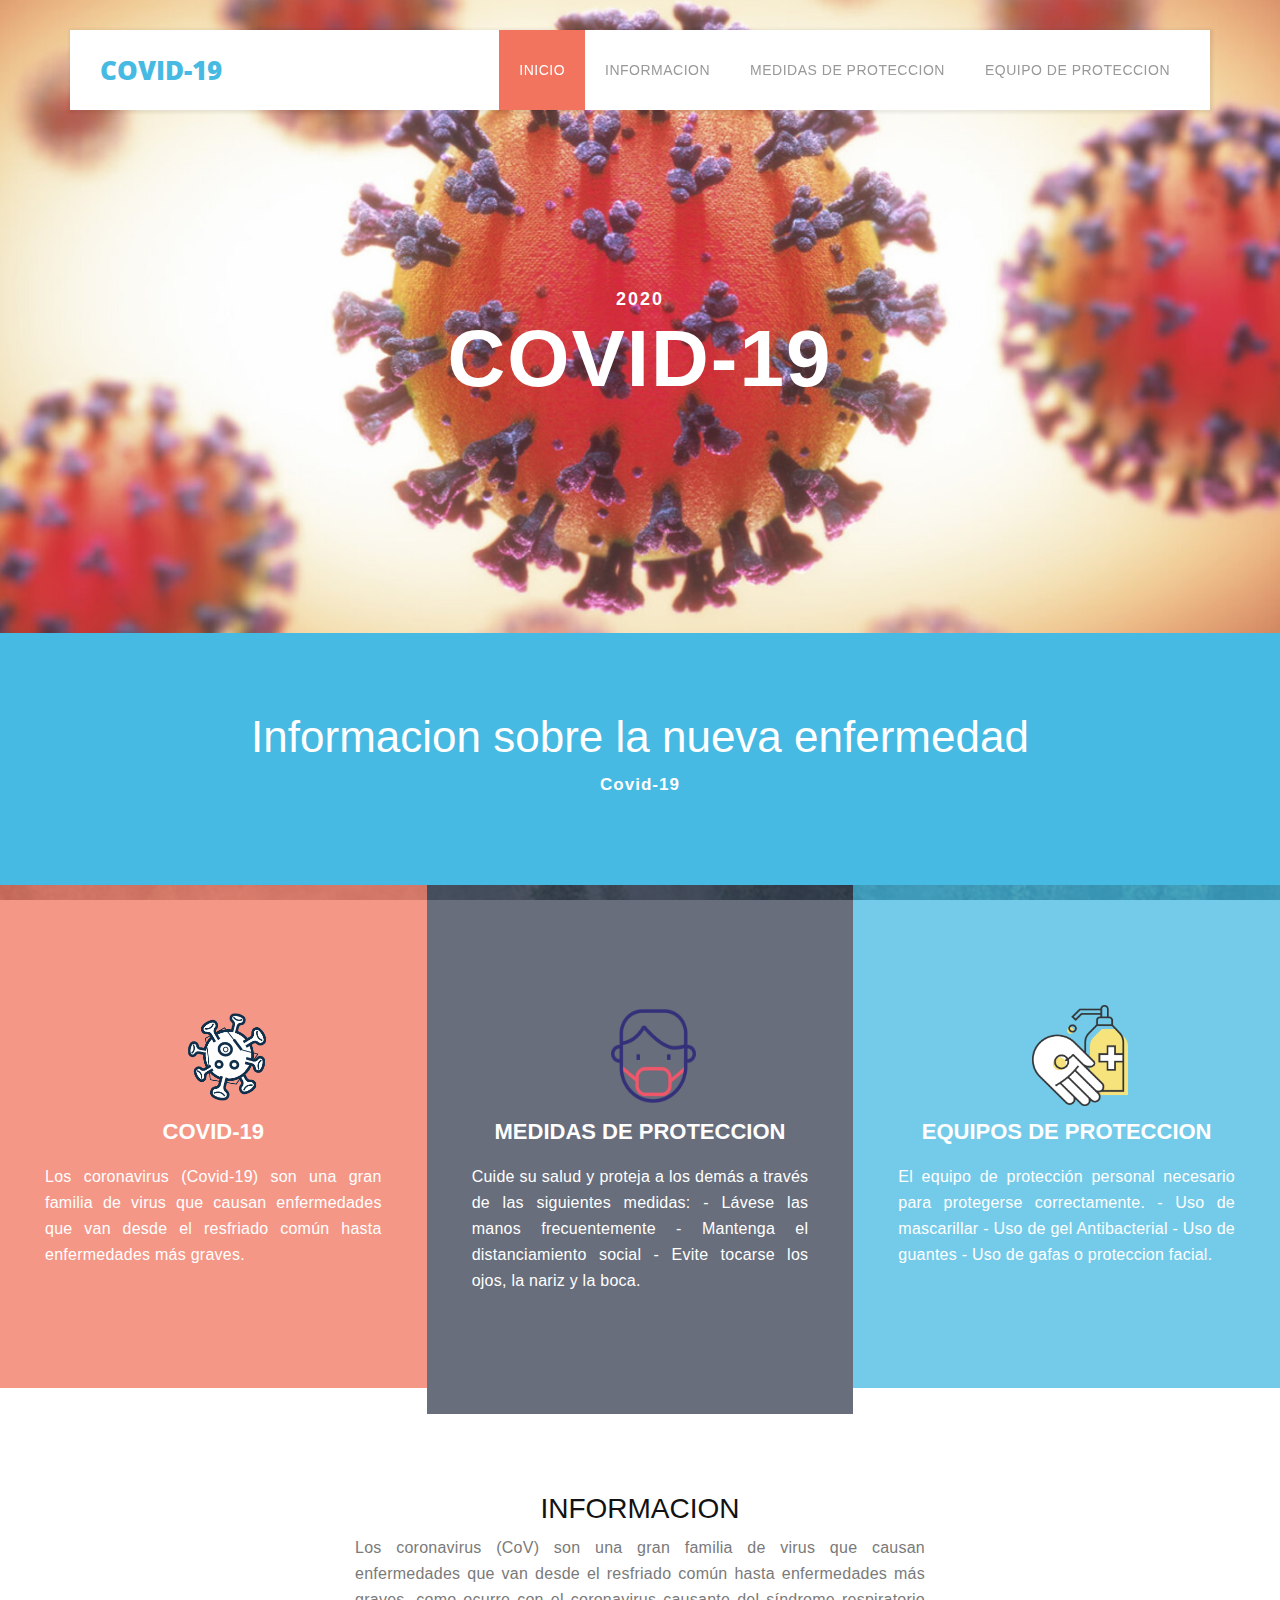
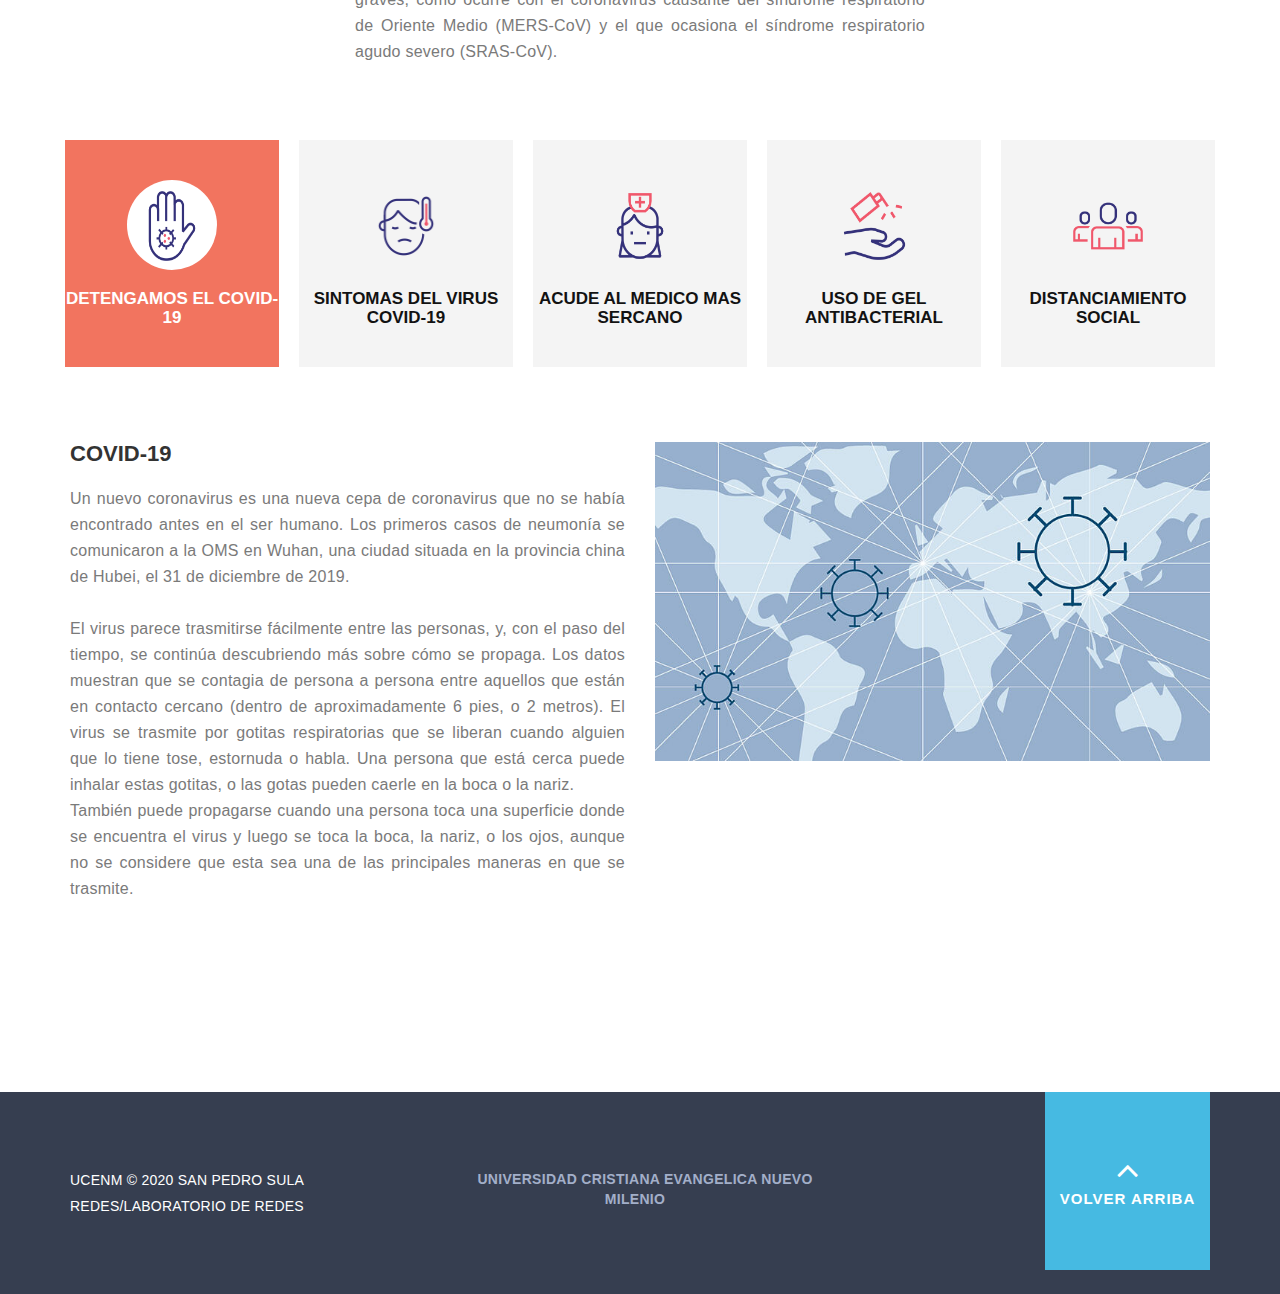
<file: index.html>
<!DOCTYPE html>
<!--[if lt IE 7]>      <html class="no-js lt-ie9 lt-ie8 lt-ie7"> <![endif]-->
<!--[if IE 7]>         <html class="no-js lt-ie9 lt-ie8"> <![endif]-->
<!--[if IE 8]>         <html class="no-js lt-ie9"> <![endif]-->
<!--[if gt IE 8]><!--> <html class="no-js"> <!--<![endif]-->
    <head>
        <meta charset="utf-8">
        <title>Covid-19</title>
    	<meta name="description" content="">
        <meta name="viewport" content="width=device-width, initial-scale=1">
<!-- 
Power Template 
https://templatemo.com/tm-508-power
-->
        <link href='http://fonts.googleapis.com/css?family=Open+Sans:400,300,600,700,800' rel='stylesheet' type='text/css'>
        
        <link rel="stylesheet" href="css/bootstrap.min.css">
        <link rel="stylesheet" href="css/font-awesome.css">
        <link rel="stylesheet" href="css/animate.css">
        <link rel="stylesheet" href="css/templatemo_misc.css">
        <link rel="stylesheet" href="css/templatemo_style.css">
        <link rel="stylesheet" href="css/owl-carousel.css">

        <script src="js/vendor/modernizr-2.6.1-respond-1.1.0.min.js"></script>
    </head>
    <body>
        <!--[if lt IE 7]>
            <p class="chromeframe">You are using an outdated browser. <a href="http://browsehappy.com/">Upgrade your browser today</a> or <a href="http://www.google.com/chromeframe/?redirect=true">install Google Chrome Frame</a> to better experience this site.</p>
        <![endif]-->


        <div class="site-main" id="sTop">
            <div class="site-header">
                <div class="main-header">
                    <div class="container">
                        <div id="menu-wrapper">
                            <div class="row">
                                <nav class="navbar navbar-inverse" role="navigation">
                                    <div class="navbar-header">
                                        <button type="button" id="nav-toggle" class="navbar-toggle" data-toggle="collapse" data-target="#main-nav">
                                            <span class="sr-only">Toggle navigation</span>
                                            <span class="icon-bar"></span>
                                            <span class="icon-bar"></span>
                                            <span class="icon-bar"></span>
                                        </button>
                                        <a href="#top" class="navbar-brand">Covid-19</a>
                                        <div id="main-nav" class="collapse navbar-collapse">
                                            <ul class="menu-first nav navbar-nav" style="margin-right: 20px;">
                                                <li class="active"><a href="index.html">Inicio</a></li>
                                                <li><a href="#about">Informacion</a></li>
                                                <li><a href="medidas.html">Medidas De Proteccion</a></li>
                                                <li><a href="equipo.html">Equipo De Proteccion</a></li>
                                            </ul>                                    
                                        </div> <!-- /.main-menu -->
                                    </div>
                                </nav>
                            </div> <!-- /.row -->
                        </div> <!-- /#menu-wrapper -->                        
                    </div> <!-- /.container -->
                </div> <!-- /.main-header -->
            </div> <!-- /.site-header -->
        </div> <!-- /.site-main -->


        <div class="banner">
            <div class="container">
                <div class="row">
                    <div class="col-md-8 col-md-offset-2">
                        <div class="banner-content">
                            <h6>2020</h6>
                            <h2>Covid-19</h2>
                        </div>
                    </div>
                </div>
            </div>
        </div>


        <div class="intro">
            <div class="container">
                <div class="row">
                    <div class="col-md-12">
                        <h4>Informacion sobre la nueva enfermedad</h4>
                        <h6>Covid-19</h6>
                    </div>
                </div>
            </div>
        </div>


        <section id="about" class="page-section">
            <div class="container-fluid">
                <div class="row">
                    <div class="col-md-4">
                        <div class="service-item first-service">
                            <div class="icon">
                                <img src="img/first-service-icon.png" alt="" width="105" height="105">
                            </div>
                            <h4>Covid-19</h4>
                            <p align="justify">Los coronavirus (Covid-19) son una gran familia de virus que causan enfermedades que van desde el resfriado común hasta enfermedades más graves. </p>
                        </div>
                    </div>
                    <div class="col-md-4">
                        <div class="service-item second-service">
                            <div class="icon">
                                <img src="img/second-service-icon.png" alt="" width="97" height="102">
                            </div>
                            <h4>Medidas de proteccion</h4>
                            <p align="justify">Cuide su salud y proteja a los demás a través de las siguientes medidas:
                            - Lávese las manos frecuentemente
                            - Mantenga el distanciamiento social
                            - Evite tocarse los ojos, la nariz y la boca.
                            </p>
                        </div>
                    </div>
                    <div class="col-md-4">
                        <div class="service-item third-service">
                            <div class="icon">
                                <img src="img/third-service-icon.png" alt="" width="96" height="101">
                            </div>
                            <h4>Equipos de proteccion</h4>
                            <p align="justify">El equipo de protección personal necesario para protegerse correctamente.
                            - Uso de mascarillar
                            - Uso de gel Antibacterial
                            - Uso de guantes
                            - Uso de gafas o proteccion facial.
                            </p>
                        </div>
                    </div>
                </div>
            </div>
        </section>

        <div class="second-tabs-content what-we-do">
            <div class="container">
                <div class="row">
                    <div class="col-md-12">
                        <div class="section-heading">
                            <h4>Informacion</h4>
                            <p align="justify">Los coronavirus (CoV) son una gran familia de virus que causan enfermedades que van desde el resfriado común hasta enfermedades más graves, como ocurre con el coronavirus causante del síndrome respiratorio de Oriente Medio (MERS-CoV) y el que ocasiona el síndrome respiratorio agudo severo (SRAS-CoV).</p>
                        </div>
                    </div>
                </div>
                <div class="row">
                    <div class="wrapper">
                        <div class="col-md-12">
                            <div class="row">
                                <ul class="tabs clearfix" data-tabgroup="second-tab-group">
                                    <li class="col-md-15 col-sm-12 col-xs-12">
                                        <a href="#unique" class="active">
                                            <div class="list-item">
                                                <div class="icon">
                                                    <img src="img/first-list-icon.png" alt="" width="66" height="76">
                                                </div>
                                                <h4>Detengamos el Covid-19</h4>
                                            </div>
                                        </a>
                                    </li>
                                    <li class="col-md-15 col-sm-12 col-xs-12">
                                        <a href="#theme">
                                            <div class="list-item">
                                                <div class="icon">
                                                    <img src="img/second-list-icon.png" alt="" width="60" height="64">
                                                </div>
                                                <h4>Sintomas del virus covid-19</h4>
                                            </div>
                                        </a>
                                    </li>
                                    <li class="col-md-15 col-sm-12 col-xs-12">
                                        <a href="#translation">
                                            <div class="list-item">
                                                <div class="icon">
                                                    <img src="img/third-list-icon.png" alt="" width="66" height="72">
                                                </div>
                                                <h4>Acude al medico mas sercano</h4>
                                            </div>
                                        </a>
                                    </li>
                                    <li class="col-md-15 col-sm-12 col-xs-12">
                                        <a href="#event">
                                            <div class="list-item">
                                                <div class="icon">
                                                    <img src="img/fourth-list-icon.png" alt="" width="67" height="74">
                                                </div>
                                                <h4>Uso de gel antibacterial</h4>
                                            </div>
                                        </a>
                                    </li>
                                    <li class="col-md-15 col-sm-12 col-xs-12">
                                        <a href="#photo">
                                            <div class="list-item">
                                                <div class="icon">
                                                    <img src="img/fivth-list-icon.png" alt="" width="76" height="74">
                                                </div>
                                                <h4>Distanciamiento social</h4>
                                            </div>
                                        </a>
                                    </li>
                                </ul>
                            </div>
                        </div>
                        <div class="col-md-12">
                            <section id="second-tab-group" class="tabgroup">
                                <div id="unique">
                                    <div class="row">
                                        <div class="tab-content-services">
                                            <div class="col-md-6">
                                                <div class="left-text">
                                                    <h4>Covid-19</h4>
                                                    <p align="justify">Un nuevo coronavirus es una nueva cepa de coronavirus que no se había encontrado antes en el ser humano. Los primeros casos de neumonía se comunicaron a la OMS en Wuhan, una ciudad situada en la provincia china de Hubei, el 31 de diciembre de 2019.
                                                    <br><br>El virus parece trasmitirse fácilmente entre las personas, y, con el paso del tiempo, se continúa descubriendo más sobre cómo se propaga. Los datos muestran que se contagia de persona a persona entre aquellos que están en contacto cercano (dentro de aproximadamente 6 pies, o 2 metros). El virus se trasmite por gotitas respiratorias que se liberan cuando alguien que lo tiene tose, estornuda o habla. Una persona que está cerca puede inhalar estas gotitas, o las gotas pueden caerle en la boca o la nariz.
                                                    <br>También puede propagarse cuando una persona toca una superficie donde se encuentra el virus y luego se  toca la boca, la nariz, o los ojos, aunque no se considere que esta sea una de las principales maneras en que se trasmite.</p>
                                                    
                                                </div>
                                            </div>
                                            <div class="col-md-6">
                                                <div class="right-image">
                                                    <img src="img/right-side-image_1.jpg" alt="">
                                                </div>
                                            </div>
                                        </div>
                                    </div>
                                </div>
                                <div id="theme">
                                    <div class="row">
                                        <div class="tab-content-services">
                                            <div class="col-md-6">
                                                <div class="left-text">
                                                    <h4>Sintomas del virus Covid-19</h4>
                                                    <p align="justify">Los signos y síntomas de la enfermedad del coronavirus 2019 (COVID-19) pueden aparecer entre dos y 14 días después de la exposición al virus. Este período entre la exposición y la aparición de los síntomas se llama el período de incubación. 
                                                    <br>Los signos y los síntomas comunes pueden incluir: <br>- Fiebre
                                                    <br>- Tos
                                                    <br>- Cansancio</p>
                                                    <p>Los primeros síntomas de la COVID-19pueden incluir pérdida del sentido del gusto o del olfato.
                                                    <br>Otros síntomas pueden incluir:
                                                    <br>- Falta de aire o dificultad para respirar
                                                    <br>- Dolores en los músculos
                                                    <br>
                                                    - Escalofríos
                                                    <br>- Dolor de garganta
                                                    <br>
                                                    - Goteo de la nariz
                                                    <br>- Dolor de cabeza
                                                    <br>
                                                    - Dolor en el pecho</p>
                                                    
                                                </div>
                                            </div>
                                            <div class="col-md-6">
                                                <div class="right-image">
                                                    <img src="img/right-side-image_2.jpg" alt="">
                                                </div>
                                            </div>
                                        </div>
                                    </div>
                                </div>
                                <div id="translation">
                                    <div class="row">
                                        <div class="tab-content-services">
                                            <div class="col-md-6">
                                                <div class="left-text">
                                                    <h4>Cuándo consultar al médico</h4>
                                                  <p align="justify">Si tienes la COVID-19 o has estado en contacto con alguien a quien diagnosticaron con la COVID-19, ponte en contacto de inmediato con tu médico o clínica para que te aconsejen. Antes de ir a la cita habla con tu equipo de atención médica sobre tus síntomas y posible exposición al virus. 
                                                    <br>Si tienes signos y síntomas de la COVID-19 que indican una emergencia, busca atención médica de inmediato. Los signos y los síntomas que indican una emergencia pueden incluir:
                                                    <br>- Problemas para respirar
                                                    <br>- Dolor u opresión persistente en el pecho
                                                    <br>- Incapacidad de permanecer despierto
                                                    <br>- Confusión que es nueva
                                                    <br>- Labios o cara de color azulado
                                                    </p>
                                                    
                                                </div>
                                            </div>
                                            <div class="col-md-6">
                                                <div class="right-image">
                                                    <img src="img/right-side-image_3.jpg" alt="">
                                                </div>
                                            </div>
                                        </div>
                                    </div>
                                </div>
                                <div id="event">
                                    <div class="row">
                                        <div class="tab-content-services">
                                            <div class="col-md-6">
                                                <div class="left-text">
                                                    <h4>Todo lo que debe saber sobre el gel antibacterial para su protección</h4>
                                                    <p align="justify">Un gel antibacterial, de base alcohólica, (el etanol es el único aprobado para usar sobre la piel humana) es efectivo para matar hongos, bacterias y virus, incluido el coronavirus, cuando tiene una concentración entre el 62% y el 69,99%. Los que se acercan más al 70% los eliminan en el lapso de un minuto, los que bordean el 62% pueden tardarse en eliminarlos entre 5 y 10 minutos.<br>
                                                  <br>La efectividad del gel antibacterial, con la concentración adecuada de etanol, sirve para eliminar el virus en superficies inanimadas o productos que uno trae de la calle, pero el tiempo que demora en hacerlo es más largo (entre cinco a diez minutos). Por eso es mejor aplicar alcohol antiséptico al 70%.</p>
                                                    
                                              </div>
                                            </div>
                                            <div class="col-md-6">
                                                <div class="right-image"><img src="img/right-side-image_4.jpg" alt=""></div>
                                            </div>
                                        </div>
                                    </div>
                                </div>
                                <div id="photo">
                                    <div class="row">
                                        <div class="tab-content-services">
                                            <div class="col-md-6">
                                                <div class="left-text">
                                                    <h4>Distanciamiento Social</h4>
                                                    <p align="justify">¿Por qué practicar el distanciamiento social?
                                                    <br><br>
                                                    El COVID-19 se propaga principalmente entre personas que están en contacto cercano (dentro de 6 pies aproximadamente) por un período prolongado. La propagación ocurre cuando una persona infectada tose, estornuda o habla, y las gotitas de su boca o nariz se expulsan al aire y terminan en la boca o nariz de las personas cercanas. Estas gotitas también pueden inhalarse y entrar en los pulmones. Estudios recientes indican que las personas que están infectadas pero no tienen síntomas probablemente también juegan un rol en la propagación del COVID-19. </p>
                                                    <p align="justify">Como las personas pueden propagar el virus antes de saber que están enfermas, es importante mantener una distancia de al menos 6 pies de otras personas siempre que sea posible, incluso si usted o esas personas no tienen síntomas. El distanciamiento social es especialmente importante para las personas con mayor riesgo de enfermarse gravemente a causa del COVID-19. </p>
                                                    
                                              </div>
                                            </div>
                                            <div class="col-md-6">
                                                <div class="right-image">
                                                    <img src="img/right-side-image_5.jpg" alt="">
                                                </div>
                                            </div>
                                        </div>
                                    </div>
                                </div>
                            </section>
                        </div>
                    </div>
                </div>
            </div>
        </div>
        <section id="contact-us">
            <div class="container">
                <div class="row"></div>
                <div class="row"></div>
            </div>
        </section>

        <footer>
            <div class="container">
                <div class="row">
                    <div class="col-md-4 col-sm-12">
                            <p>UCENM &copy; 2020 San Pedro Sula<br> 
                            Redes/Laboratorio de redes</p>
                    </div>
                    <div class="col-md-4 col-sm-12">
                        <ul class="social-icons">
                            <li><a href="http://web.ucenm.net/">Universidad Cristiana Evangelica Nuevo Milenio</a></li>
                            
                        </ul>
                    </div>
                    <div class="col-md-2 col-md-offset-2 col-sm-12">
                        <div class="back-to-top">
                            <a href="#top">
                                <i class="fa fa-angle-up"></i>
                                Volver Arriba
                            </a>
                        </div>
                    </div>
                </div>
            </div>
        </footer>
        
        <script src="js/vendor/jquery-1.11.0.min.js"></script>
        <script>window.jQuery || document.write('<script src="js/vendor/jquery-1.11.0.min.js"><\/script>')</script>
        <script src="js/bootstrap.js"></script>
        <script src="js/plugins.js"></script>
        <script src="js/main.js"></script>

        <!-- Google Map -->
        <script src="https://maps.google.com/maps/api/js?sensor=true"></script>
        <script src="js/vendor/jquery.gmap3.min.js"></script>

        <script type="text/javascript">
        $(document).ready(function() {
            
            // mobile nav toggle
            $('#nav-toggle').on('click', function (event) {
                event.preventDefault();
                $('#main-nav').toggleClass("open");
            });
        });
        </script>
        
    </body>
</html>
</file>
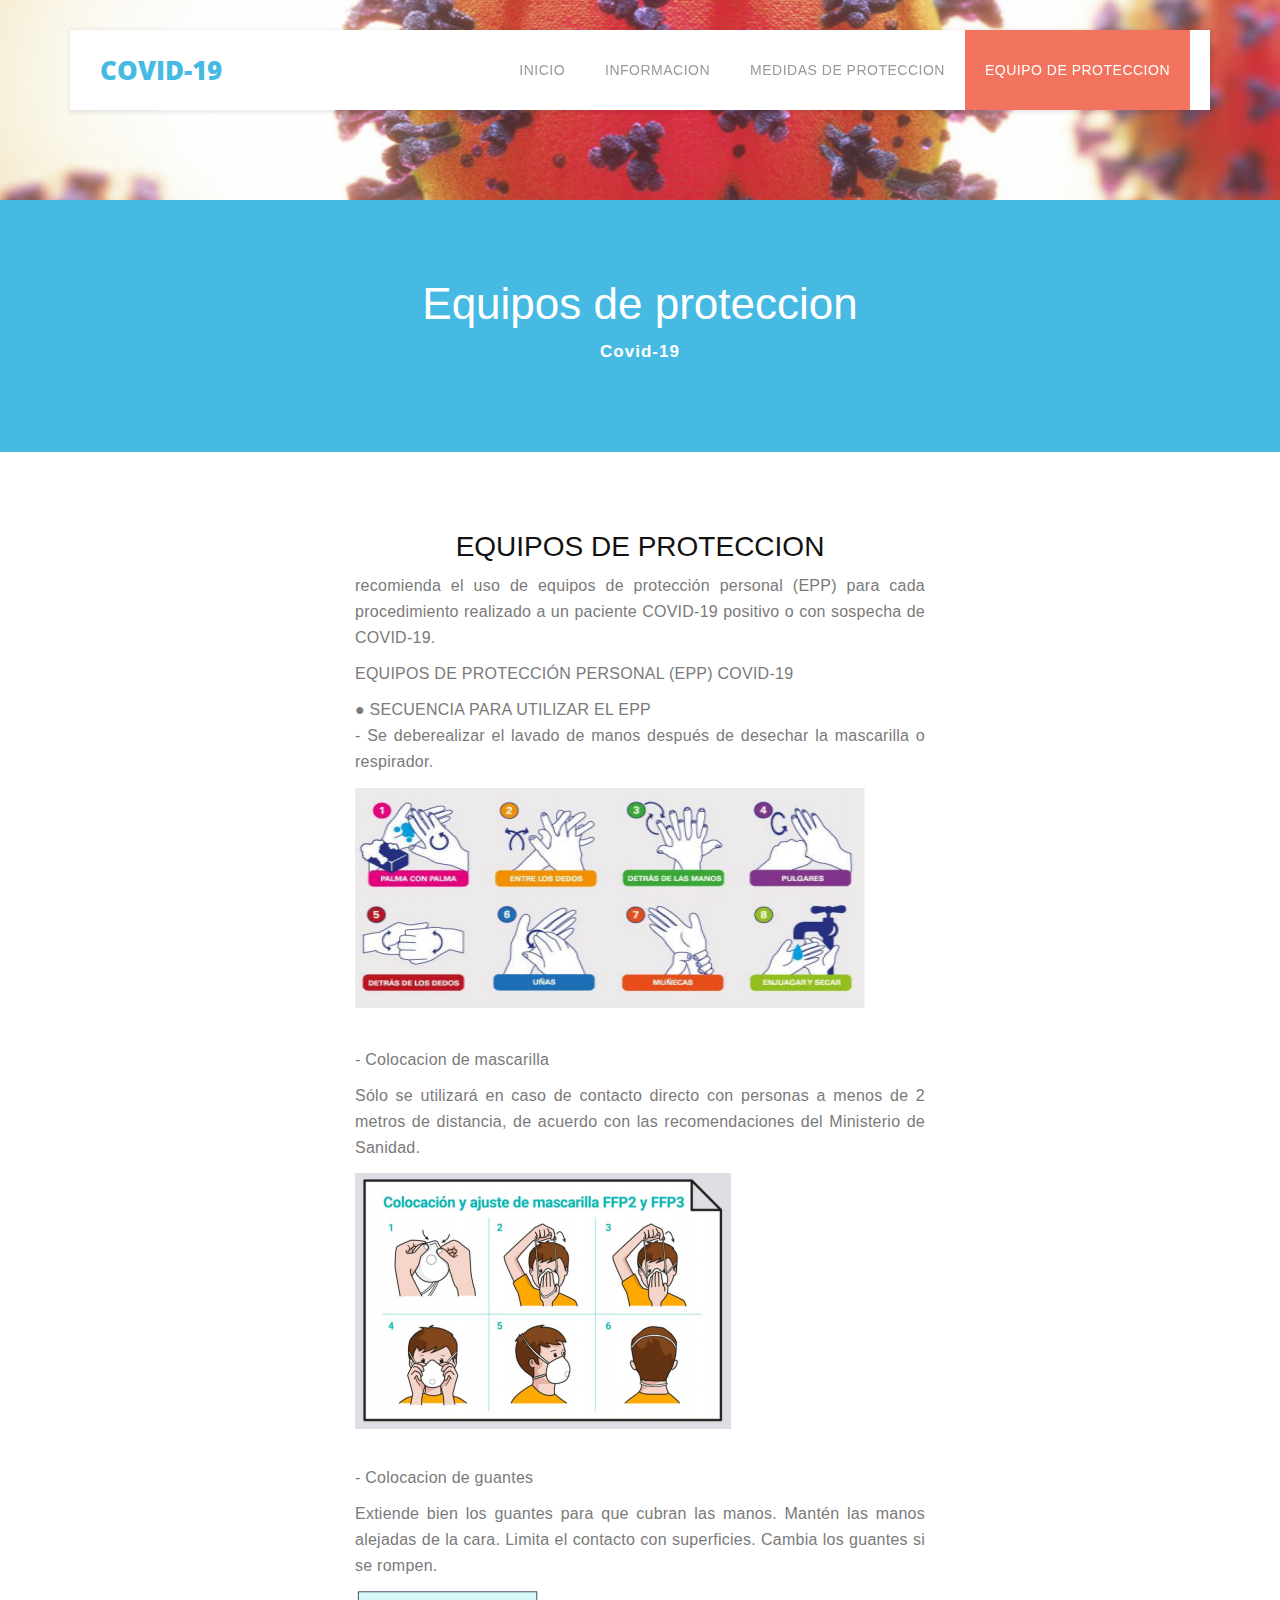
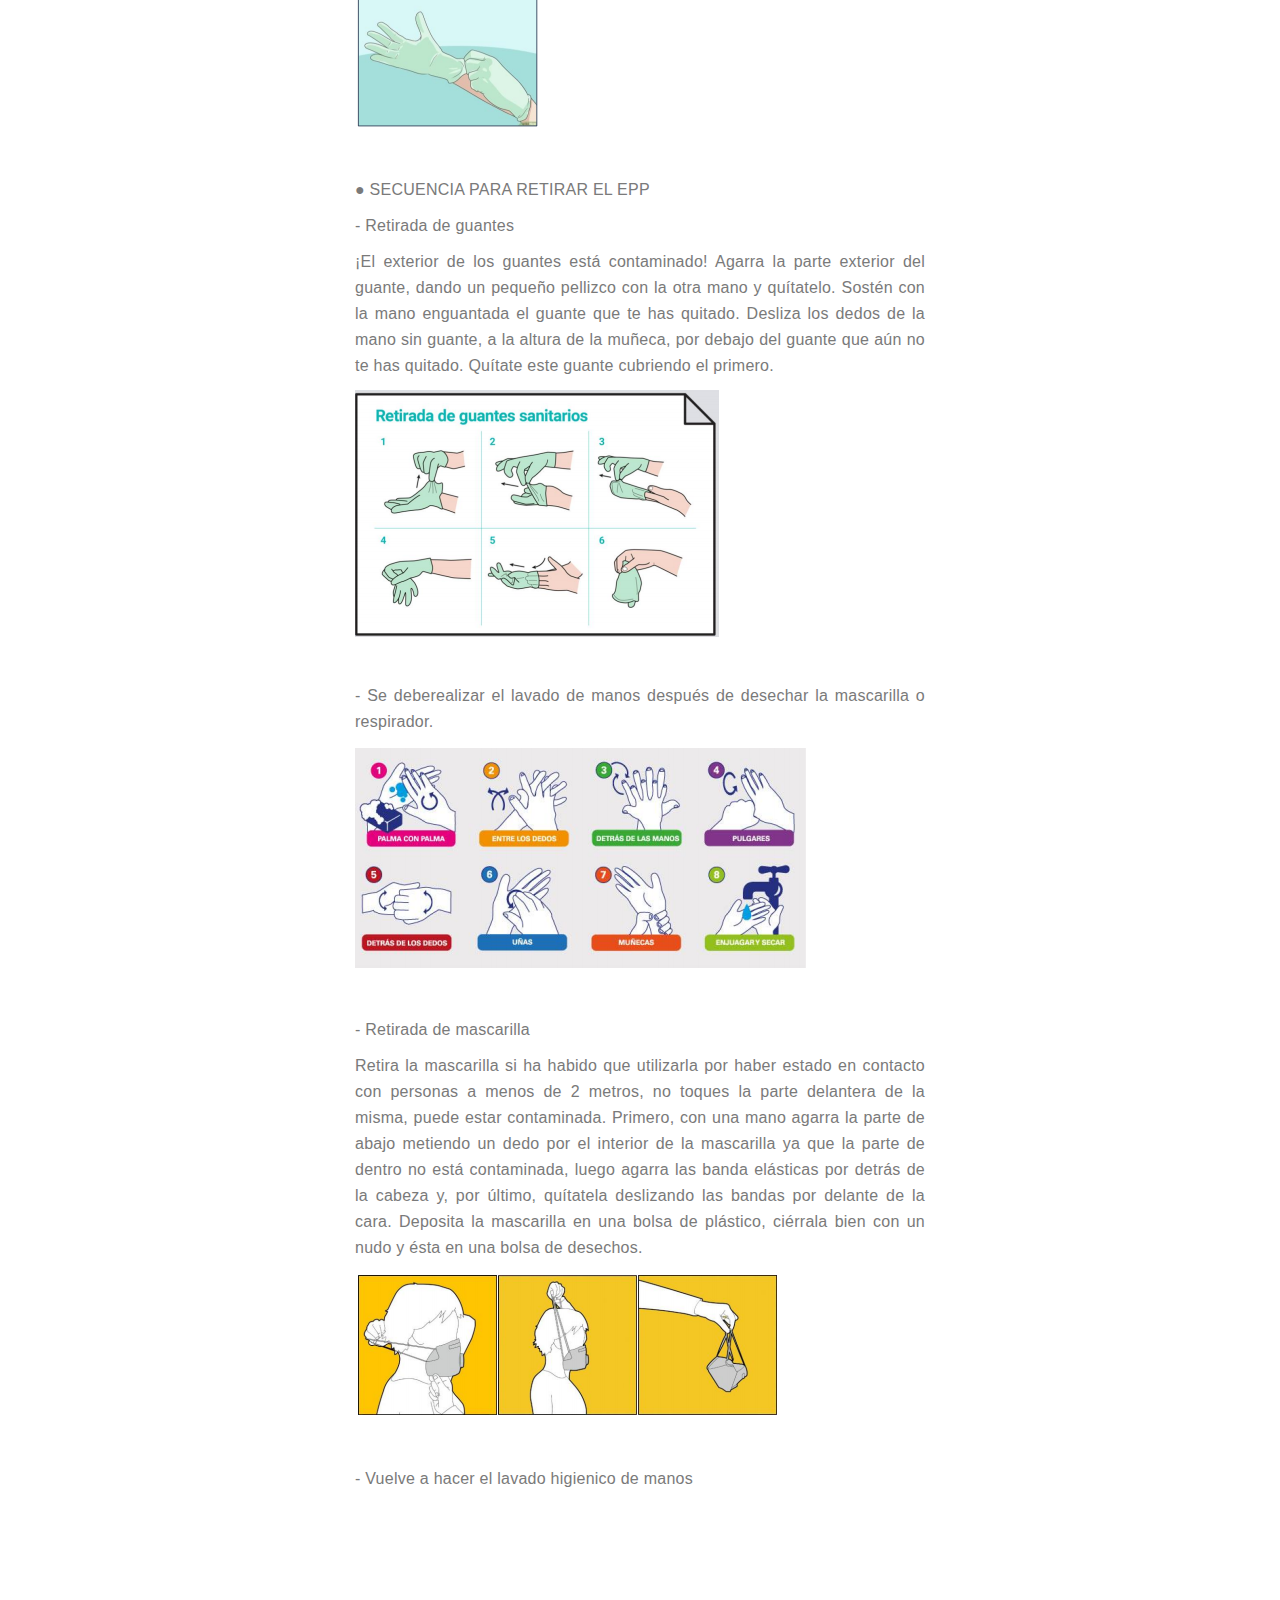
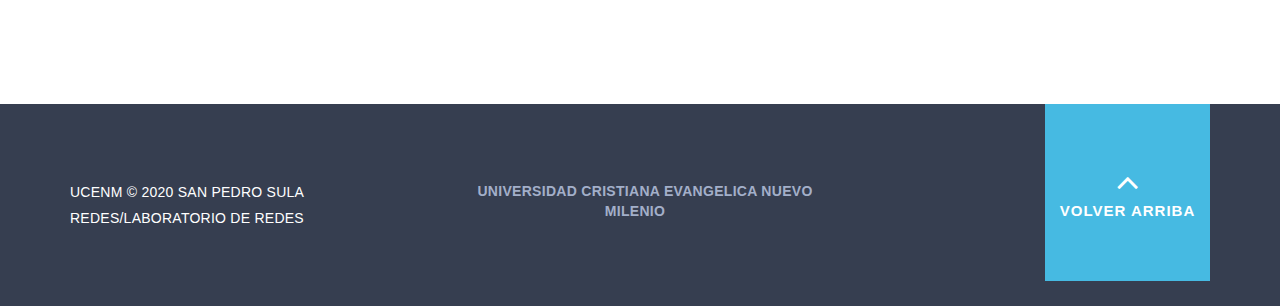
<file: equipo.html>
<!DOCTYPE html>
<!--[if lt IE 7]>      <html class="no-js lt-ie9 lt-ie8 lt-ie7"> <![endif]-->
<!--[if IE 7]>         <html class="no-js lt-ie9 lt-ie8"> <![endif]-->
<!--[if IE 8]>         <html class="no-js lt-ie9"> <![endif]-->
<!--[if gt IE 8]><!--> <html class="no-js"> <!--<![endif]-->
    <head>
        <meta charset="utf-8">
        <title>Covid-19</title>
    	<meta name="description" content="">
        <meta name="viewport" content="width=device-width, initial-scale=1">
<!-- 
Power Template 
https://templatemo.com/tm-508-power
-->
        <link href='http://fonts.googleapis.com/css?family=Open+Sans:400,300,600,700,800' rel='stylesheet' type='text/css'>
        
        <link rel="stylesheet" href="css/bootstrap.min.css">
        <link rel="stylesheet" href="css/font-awesome.css">
        <link rel="stylesheet" href="css/animate.css">
        <link rel="stylesheet" href="css/templatemo_misc.css">
        <link rel="stylesheet" href="css/templatemo_style.css">
        <link rel="stylesheet" href="css/owl-carousel.css">

        <script src="js/vendor/modernizr-2.6.1-respond-1.1.0.min.js"></script>
    </head>
    <body>
        <!--[if lt IE 7]>
            <p class="chromeframe">You are using an outdated browser. <a href="http://browsehappy.com/">Upgrade your browser today</a> or <a href="http://www.google.com/chromeframe/?redirect=true">install Google Chrome Frame</a> to better experience this site.</p>
        <![endif]-->


        <div class="site-main" id="sTop">
            <div class="site-header">
                <div class="main-header">
                    <div class="container">
                        <div id="menu-wrapper">
                            <div class="row">
                                <nav class="navbar navbar-inverse" role="navigation">
                                    <div class="navbar-header">
                                        <button type="button" id="nav-toggle" class="navbar-toggle" data-toggle="collapse" data-target="#main-nav">
                                            <span class="sr-only">Toggle navigation</span>
                                            <span class="icon-bar"></span>
                                            <span class="icon-bar"></span>
                                            <span class="icon-bar"></span>
                                        </button>
                                        <a href="#top" class="navbar-brand">Covid-19</a>
                                        <div id="main-nav" class="collapse navbar-collapse">
                                            <ul class="menu-first nav navbar-nav" style="margin-right: 20px;">
                                                <li><a href="index.html">Inicio</a></li>
                                                <li><a href="index.html">Informacion</a></li>
                                                <li><a href="medidas.html">Medidas De Proteccion</a></li>
                                                <li class="active"><a href="equipo.html">Equipo De Proteccion</a></li>
                                            </ul>                                    
                                        </div> <!-- /.main-menu -->
                                    </div>
                                </nav>
                            </div> <!-- /.row -->
                        </div> <!-- /#menu-wrapper -->                        
                    </div> <!-- /.container -->
                </div> <!-- /.main-header -->
            </div> <!-- /.site-header -->
        </div> <!-- /.site-main -->


         <div class="banner1">
          <div class="banner-content1">
                           
                    </div>
            </div>

        <div class="intro">
            <div class="container">
                <div class="row">
                    <div class="col-md-12">
                        <h4>Equipos de proteccion</h4>
                        <h6>Covid-19</h6>
                    </div>
                </div>
            </div>
        </div>

                        

        <section id="about" class="page-section">
            <div class="container-fluid">
                <div class="row"></div>
            </div>
        </section>

        <div class="second-tabs-content what-we-do">
            <div class="container">
                <div class="row">
                    <div class="col-md-12">
                      <div class="section-heading">
                        <h4>Equipos de proteccion</h4>
                          <p align="justify">recomienda el uso de equipos de protección personal (EPP) para cada procedimiento realizado a un paciente COVID-19 positivo o con sospecha de COVID-19.                            </p>
                          <p align="justify">EQUIPOS DE PROTECCIÓN PERSONAL (EPP) COVID-19</p>
                          <p align="justify">● SECUENCIA PARA UTILIZAR EL EPP<br>
                          - Se deberealizar el lavado de manos después de desechar la mascarilla o respirador.                            </p>
                          <p align="justify"><img src="img/Captura.PNG" width="513" height="226" alt=""/></p>
                          <p align="justify"><br>
                          - Colocacion de mascarilla                            </p>
                          <p align="justify">Sólo se utilizará en caso de contacto directo con  personas a menos de 2 metros de distancia, de  acuerdo con las recomendaciones del Ministerio  de Sanidad.</p>
                          <p align="justify"><img src="img/Captura1.PNG" width="376" height="258" alt=""/></p>
                          <p align="justify"><br>
                          - Colocacion de guantes
                          </p>
                          <p align="justify">Extiende bien los guantes para que cubran las manos. Mantén las manos alejadas  de la cara. Limita el contacto con superficies. Cambia los guantes si se rompen.</p>
                          <p align="justify"><img src="img/Captura2.PNG" width="186" height="142" alt=""/></p>
                          <p align="justify">&nbsp;</p>
                          <p align="justify">● SECUENCIA PARA RETIRAR EL EPP</p>
                          <p align="justify">- Retirada de guantes</p>
                          <p align="justify">¡El exterior de los guantes está contaminado!  Agarra la parte exterior del guante, dando un  pequeño pellizco con la otra mano y quítatelo.  Sostén con la mano enguantada el guante que te has  quitado. Desliza los dedos de la mano sin guante, a  la altura de la muñeca, por debajo del guante que  aún no te has quitado. Quítate este guante  cubriendo el primero. </p>
                          <p align="justify"><img src="img/Captura3.PNG" width="364" height="248" alt=""/></p>
                          <p align="justify">&nbsp;</p>
                          <p align="justify">- Se deberealizar el lavado de manos después de desechar la mascarilla o respirador. </p>
                          <p align="justify"><img src="img/Captura.PNG" width="454" height="226" alt=""/></p>
                          <p align="justify">&nbsp;</p>
                          <p align="justify">- Retirada de mascarilla</p>
                          <p align="justify">Retira la mascarilla si ha habido que utilizarla por haber estado en contacto con personas a menos de 2 metros, no  toques la parte delantera de la misma, puede estar contaminada. Primero, con una mano agarra la parte de abajo  metiendo un dedo por el interior de la mascarilla ya que la parte de dentro no está contaminada, luego agarra las  banda elásticas por detrás de la cabeza y, por último, quítatela deslizando las bandas por delante de la cara.  Deposita la mascarilla en una bolsa de plástico, ciérrala bien con un nudo y ésta en una bolsa de desechos.</p>
                          <p align="justify"><img src="img/Captura4.PNG" width="427" height="149" alt=""/></p>
                          <p align="justify">&nbsp;</p>
                          <p align="justify">- Vuelve a hacer el lavado higienico de manos</p>
                          <p align="justify">&nbsp;</p>
                          <p align="justify">&nbsp;</p>
                        </div>
                    </div>
                </div>
               
          </div>
        </div>
        
    
<footer>
    <div class="container">
                <div class="row">
                    <div class="col-md-4 col-sm-12">
                            <p>UCENM &copy; 2020 San Pedro Sula<br> 
                            Redes/Laboratorio de redes</p>
                    </div>
                    <div class="col-md-4 col-sm-12">
                        <ul class="social-icons">
                            <li><a href="http://web.ucenm.net/">Universidad Cristiana Evangelica Nuevo Milenio</a></li>
                            
                        </ul>
                    </div>
                    <div class="col-md-2 col-md-offset-2 col-sm-12">
                        <div class="back-to-top">
                            <a href="#top">
                                <i class="fa fa-angle-up"></i>
                                Volver Arriba
                            </a>
                        </div>
                    </div>
                </div>
  </div>
    </footer>
        
        <script src="js/vendor/jquery-1.11.0.min.js"></script>
        <script>window.jQuery || document.write('<script src="js/vendor/jquery-1.11.0.min.js"><\/script>')</script>
        <script src="js/bootstrap.js"></script>
        <script src="js/plugins.js"></script>
        <script src="js/main.js"></script>

        <!-- Google Map -->
        <script src="https://maps.google.com/maps/api/js?sensor=true"></script>
        <script src="js/vendor/jquery.gmap3.min.js"></script>

        <script type="text/javascript">
        $(document).ready(function() {
            
            // mobile nav toggle
            $('#nav-toggle').on('click', function (event) {
                event.preventDefault();
                $('#main-nav').toggleClass("open");
            });
        });
        </script>
        
    </body>
</html>
</file>
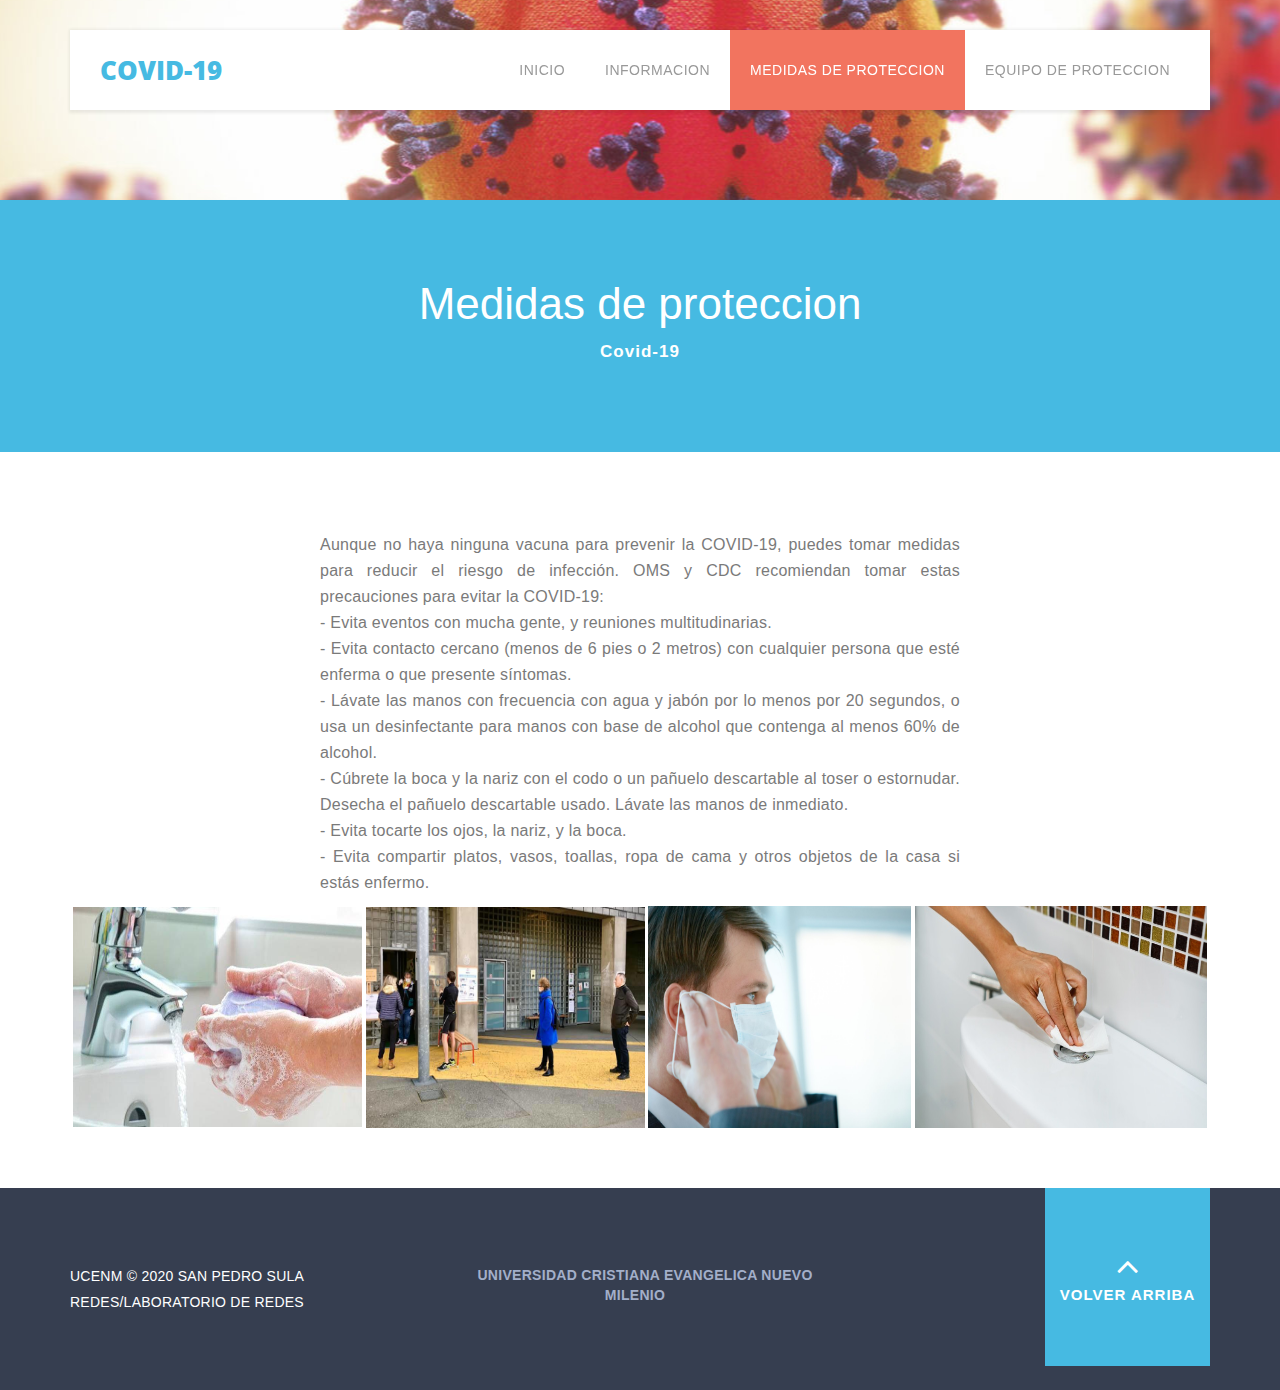
<file: medidas.html>
<!DOCTYPE html>
<!--[if lt IE 7]>      <html class="no-js lt-ie9 lt-ie8 lt-ie7"> <![endif]-->
<!--[if IE 7]>         <html class="no-js lt-ie9 lt-ie8"> <![endif]-->
<!--[if IE 8]>         <html class="no-js lt-ie9"> <![endif]-->
<!--[if gt IE 8]><!--> <html class="no-js"> <!--<![endif]-->
    <head>
        <meta charset="utf-8">
        <title>Covid-19</title>
    	<meta name="description" content="">
        <meta name="viewport" content="width=device-width, initial-scale=1">
<!-- 
Power Template 
https://templatemo.com/tm-508-power
-->
        <link href='http://fonts.googleapis.com/css?family=Open+Sans:400,300,600,700,800' rel='stylesheet' type='text/css'>
        
        <link rel="stylesheet" href="css/bootstrap.min.css">
        <link rel="stylesheet" href="css/font-awesome.css">
        <link rel="stylesheet" href="css/animate.css">
        <link rel="stylesheet" href="css/templatemo_misc.css">
        <link rel="stylesheet" href="css/templatemo_style.css">
        <link rel="stylesheet" href="css/owl-carousel.css">

        <script src="js/vendor/modernizr-2.6.1-respond-1.1.0.min.js"></script>
    </head>
    <body>
        <!--[if lt IE 7]>
            <p class="chromeframe">You are using an outdated browser. <a href="http://browsehappy.com/">Upgrade your browser today</a> or <a href="http://www.google.com/chromeframe/?redirect=true">install Google Chrome Frame</a> to better experience this site.</p>
        <![endif]-->


        <div class="site-main" id="sTop">
            <div class="site-header">
                <div class="main-header">
                    <div class="container">
                        <div id="menu-wrapper">
                            <div class="row">
                                <nav class="navbar navbar-inverse" role="navigation">
                                    <div class="navbar-header">
                                        <button type="button" id="nav-toggle" class="navbar-toggle" data-toggle="collapse" data-target="#main-nav">
                                            <span class="sr-only">Toggle navigation</span>
                                            <span class="icon-bar"></span>
                                            <span class="icon-bar"></span>
                                            <span class="icon-bar"></span>
                                        </button>
                                        <a href="#top" class="navbar-brand">Covid-19</a>
                                        <div id="main-nav" class="collapse navbar-collapse">
                                            <ul class="menu-first nav navbar-nav" style="margin-right: 20px;">
                                                <li><a href="index.html">Inicio</a></li>
                                                <li><a href="index.html">Informacion</a></li>
                                                <li class="active"><a href="medidas.html">Medidas De Proteccion</a></li>
                                                <li><a href="equipo.html">Equipo De Proteccion</a></li>
                                            </ul>                                    
                                        </div> <!-- /.main-menu -->
                                    </div>
                                </nav>
                            </div> <!-- /.row -->
                        </div> <!-- /#menu-wrapper -->                        
                    </div> <!-- /.container -->
                </div> <!-- /.main-header -->
            </div> <!-- /.site-header -->
        </div> <!-- /.site-main -->


        <div class="banner1">
          <div class="banner-content1">
                           
                    </div>
            </div>

        
<div class="intro">
 <div class="container">
                <div class="row">
  <div class="col-md-12">
                        <h4>Medidas de proteccion</h4>
                        <h6>Covid-19</h6>
                        </div>
                        </div>
                </div>
            </div>

                      <div class="section-heading">
                          <p align="justify">Aunque no haya ninguna vacuna para prevenir la COVID-19, puedes tomar medidas para reducir el riesgo de infección. OMS y CDC recomiendan tomar estas precauciones para evitar la COVID-19: <br>- Evita eventos con mucha gente, y reuniones multitudinarias.
                            <br>- Evita contacto cercano (menos de 6 pies o 2 metros) con cualquier persona que esté enferma o que presente síntomas.
                            <br>- Lávate las manos con frecuencia con agua y jabón por lo menos por 20 segundos, o usa un desinfectante para manos con base de alcohol que contenga al menos 60% de alcohol.
                            <br>- Cúbrete la boca y la nariz con el codo o un pañuelo descartable al toser o estornudar. Desecha el pañuelo descartable usado. Lávate las manos de inmediato.
                            <br>- Evita tocarte los ojos, la nariz, y la boca.
                          <br>- Evita compartir platos, vasos, toallas, ropa de cama y otros objetos de la casa si estás enfermo.</p>
                       <img src="img/first-portfolio-big.jpg" width="289" height="220" alt=""/>  
                       <img src="img/first-portfolio-item.jpg" width="279" height="221" alt=""/> 
                       <img src="img/mascarillas-para-protegerse-de-los-virus.jpeg" width="263" height="222" alt=""/> 
                       <img src="img/cerca-mano-mujer-asiatica-papel-higienico-blanco-evitar-contacto-directo-prevenir-infecciones-virus-bacterias-germenes-suciedad_164138-362.jpg" width="292" height="222" alt=""/>
                        </div>
    
<footer>
    <div class="container">
                <div class="row">
                    <div class="col-md-4 col-sm-12">
                            <p>UCENM &copy; 2020 San Pedro Sula<br> 
                            Redes/Laboratorio de redes</p>
                    </div>
                    <div class="col-md-4 col-sm-12">
                        <ul class="social-icons">
                            <li><a href="http://web.ucenm.net/">Universidad Cristiana Evangelica Nuevo Milenio</a></li>
                            
                        </ul>
                    </div>
                    <div class="col-md-2 col-md-offset-2 col-sm-12">
                        <div class="back-to-top">
                            <a href="#top">
                                <i class="fa fa-angle-up"></i>
                                Volver Arriba
                            </a>
                        </div>
                    </div>
                </div>
  </div>
    </footer>
        
        <script src="js/vendor/jquery-1.11.0.min.js"></script>
        <script>window.jQuery || document.write('<script src="js/vendor/jquery-1.11.0.min.js"><\/script>')</script>
        <script src="js/bootstrap.js"></script>
        <script src="js/plugins.js"></script>
        <script src="js/main.js"></script>

        <!-- Google Map -->
        <script src="https://maps.google.com/maps/api/js?sensor=true"></script>
        <script src="js/vendor/jquery.gmap3.min.js"></script>

        <script type="text/javascript">
        $(document).ready(function() {
            
            // mobile nav toggle
            $('#nav-toggle').on('click', function (event) {
                event.preventDefault();
                $('#main-nav').toggleClass("open");
            });
        });
        </script>
        
    </body>
</html>
</file>
<file: css/templatemo_style.css>
/*

Power Template

https://templatemo.com/tm-508-power

*/

* {
    margin: 0;
    padding: 0;
    font-family: 'Source Sans Pro', sans-serif;
    outline: none!important;
}

a {
  text-decoration: none!important;
}

body {
  overflow-x: hidden;
}

ul {
  list-style: none;
  margin: 0px;
}

p {
  font-size: 16px;
  line-height: 26px;
  letter-spacing: 0.25px;
  font-weight: 300;
}

.col-xs-15,
.col-sm-15,
.col-md-15,
.col-lg-15 {
    position: relative;
    min-height: 1px;
    padding-right: 10px;
    padding-left: 10px;
}

.col-xs-15 {
    width: 20%;
    float: left;
}

@media (min-width: 768px) {
.col-sm-15 {
        width: 20%;
        float: left;
    }
}

@media (min-width: 992px) {
    .col-md-15 {
        width: 20%;
        float: left;
    }
}

@media (min-width: 1200px) {
    .col-lg-15 {
        width: 20%;
        float: left;
    }
}

.primary-button a {
  padding: 13px 20px;
  letter-spacing: 0.5px;
  background-color: #46bae2;
  color: #fff;
  text-transform: uppercase;
  font-size: 13px;
  font-weight: 700;
  text-decoration: none;
}

.secondary-button a {
  padding: 13px 20px;
  letter-spacing: 0.5px;
  background-color: #f2745f;
  color: #fff;
  text-transform: uppercase;
  font-size: 13px;
  font-weight: 700;
  text-decoration: none;
}

.border-button a {
  padding: 13px 20px;
  letter-spacing: 0.5px;
  background-color: transparent;
  border: 1px solid #fff;
  color: #fff;
  text-transform: uppercase;
  font-size: 13px;
  font-weight: 700;
  text-decoration: none;
}


.section-heading {
  text-align: center;
  margin-top: 80px;
  margin-bottom: 60px;
}

.section-heading h4 {
  margin-top: 0px;
  font-size: 28px;
  text-transform: uppercase;
  font-weight: 300;
  color: #121212;
}

.section-heading p {
  color: #7a7a7a;
  padding: 0px 25%;
}

.navbar-inverse {
  background-color: #fff;
  border: none;
}

.navbar-inverse .navbar-nav>.active>a, .navbar-inverse .navbar-nav>.active>a:hover, .navbar-inverse .navbar-nav>.active>a:focus {
  background-color: #f2745f;
}

.main-header {
  position: fixed;
  width: 100%;
  height: 80px;
  margin: 0 auto;
  z-index: 1000;
  top: 30px;
  -webkit-transition: all 150ms ease-in-out;
  -moz-transition: all 150ms ease-in-out;
  transition: all 150ms ease-in-out;
}

.navbar {
  margin-bottom: 0px;
}

.navbar-header {
  float: none;
}

.scrolled {
  position: fixed;
  left: 0;
  top: 0;
  -webkit-transition: all 150ms ease-in-out;
  -moz-transition: all 150ms ease-in-out;
  transition: all 150ms ease-in-out;
}

#menu-wrapper {
  background-color: white;
  overflow: hidden;
  -moz-box-shadow: 1px 1px 3px 2px rgba(0, 0, 0, 0.07);
  -webkit-box-shadow: 1px 1px 3px 2px rgba(0, 0, 0, 0.07);
  box-shadow: 1px 1px 3px 2px rgba(0, 0, 0, 0.07);
}

.navbar-brand {
  font-family: 'Open Sans', sans-serif;
  font-size: 26px;
  line-height: 50px;
  font-weight: 900;
  text-transform: uppercase;
  color: #46bae2!important;
  transition: all 0.5s;
  margin-left: 30px;
}

.menu-first ul li {
  display: inline-block;
  margin: 0px;
}
.menu-first ul li:last-child {
  margin-right: 60px!important;
}
.menu-first {
  float: right;
  margin-left: 
}
.menu-first li a {
  color: #7a7a7a;
  font-size: 14px;
  font-weight: 300;
  text-transform: uppercase;
  text-shadow: none;
  display: inline-block;
  line-height: 80px;
  padding: 0px 20px;
  letter-spacing: 0.5px;
  transition: all 0.5s;
  outline: none;
}
.menu-first ul li.active a {
  color: #fff;
  background-color: #f2745f;
}

.navbar-inverse .navbar-nav>li>a:hover, .navbar-inverse .navbar-nav>li>a:focus {
  color: #7a7a7a;
}

.navbar-inverse .navbar-toggle {
  border-color: #f2745f;
  background-color: #f2745f;
  right: 15px;
}

.banner {
  background-image: url(../img/banner-bg.jpg);
  background-repeat: no-repeat;
  background-size: cover;
  background-position: center center;
}

.banner1 {
  background-image: url(../img/banner-bg1.jpg);
  background-repeat: no-repeat;
  width: 1349px; height: 200px;
  background-position: center center;
}

.banner-content {
  text-align: center;
  padding: 280px 0px 200px 0px;
}

.banner-content1 {
  text-align: center;
  padding: 280px 0px 200px 0px;
}
.banner-content1 h6 {
  font-size: 18px;
  color: #fff;
  font-weight: 700;
  text-transform: uppercase;
  letter-spacing: 2px;
  margin-bottom: 5px;
}

.banner-content1 h2 {
  font-size: 80px;
  font-weight: 700;
  text-transform: uppercase;
  color: #fff;
  letter-spacing: 2px;
  margin-top: 0px;
  margin-bottom: 30px;
}

.banner-content h6 {
  font-size: 18px;
  color: #fff;
  font-weight: 700;
  text-transform: uppercase;
  letter-spacing: 2px;
  margin-bottom: 5px;
}

.banner-content h2 {
  font-size: 80px;
  font-weight: 700;
  text-transform: uppercase;
  color: #fff;
  letter-spacing: 2px;
  margin-top: 0px;
  margin-bottom: 30px;
}

.banner-content ul {
  padding: 0;
  margin: 0;
  list-style: none;
}

.banner-content ul li {
  display: inline-block;
  margin: 10px;
}


.intro {
  background-color: #46bae2;
  text-align: center;
  padding: 80px 0px;
}

.intro h4 {
  margin-top: 0px;
  font-size: 44px;
  font-weight: 300;
  color: #fff;
}

.intro h6 {
  margin-top: 15px;
  font-size: 17px;
  font-weight: 700;
  color: #fff;
  letter-spacing: 1px;
}

.intro .border-button {
  margin-top: 45px;
}



#about {
  padding: 0px;
  background-image: url(../img/services-bg.jpg);
  background-repeat: no-repeat;
  background-size: cover;
  background-position: center center;
  background-attachment: fixed;
}

#about .service-item {
  text-align: center;
  margin: 0px -15px;
  padding: 120px 45px;
}

#about .service-item h4 {
  margin-top: 45px;
  margin-bottom: 20px;
  font-size: 22px;
  font-weight: 700;
  color: #fff;
  text-transform: uppercase;
}

#about .service-item p {
  margin-bottom: 0px;
  color: #fff;
}

#about .first-service {
  background-color: rgba(242, 116, 95, 0.75);
}

#about .second-service {
  background-color: rgba(54, 62, 80, 0.75);
}

#about .third-service {
  background-color: rgba(70, 186, 226, 0.75);
}

#about .service-item .icon {
  width: 70px;
  height: 70px;
  display: inline-block;
  text-align: center;
  line-height: 74px;
  background-color: transparent;
}




.what-we-do {
  background-color: #fff;
  padding-bottom: 80px;
}

.what-we-do .tabs li a {
  text-decoration: none;
  color: #121212;
}

.what-we-do .tabs .active .list-item {
  background-color: #f2745f!important;
  color: #fff!important;
}

.what-we-do .tabs .active .list-item .icon {
  background-color: #fff;
}

.what-we-do .list-item {
  background-color: #f4f4f4;
  text-align: center;
  padding: 40px 0px;
  margin: 15px 0px;
  transition: all 0.5s;
}

.what-we-do .list-item .icon {
  width: 90px;
  height: 90px;
  border-radius: 50%;
  display: inline-block;
  text-align: center;
  line-height: 90px;
  background-color: transparent;
}

.what-we-do .list-item h4 {
  margin-top: 20px;
  margin-bottom: 0px;
  font-size: 17px;
  font-weight: 700;
  text-transform: uppercase;
}

.what-we-do .tab-content-services {
  margin-top: 60px;
}

.what-we-do .tab-content-services .right-image img {
  width: 100%;
  overflow: hidden;
}

.what-we-do .tab-content-services .left-text h4 {
  font-size: 22px;
  text-transform: uppercase;
  font-weight: 700;
  margin-top: 0px;
  margin-bottom: 20px;
}

.what-we-do .tab-content-services .left-text p {
  color: #7a7a7a;
}

.what-we-do .tab-content-services .left-text .primary-button {
  margin-top: 35px;
  margin-bottom: 50px;
}





#portfolio {
  text-align: center;
}

#portfolio .item {
  margin: 0px 5px;
}

.portfolio-section {
  background-color: #363e50;
  padding-bottom: 80px;
}

#portfolio .section-heading h4 {
  color: #fff;
}

#portfolio .section-heading p {
  color: #aaa;
}

#portfolio .portfolio-item img {
  max-width: 100%;
  overflow: hidden;
}

.owl-pagination {
  margin-top: 30px;
  opacity: 1;
  display: inline-block;
}

.owl-page span {
  display: block;
  width: 10px;
  height: 10px;
  margin: 0px 5px;
  filter: alpha(opacity=50);
  opacity: 0.5;
  -webkit-border-radius: 20px;
  -moz-border-radius: 20px;
  border-radius: 20px;
  background: #46bae2;
}



#blog {
  background-color: #f4f4f4;
}

#blog .section-heading {
  text-align: center;
}

.wrapper {
  text-align: left;
}

#blog .tabs {
  list-style: none;
  margin-top: 0px;
}

#blog .tabs li {
  display: block;
  text-align: left;
  margin-bottom: 29px;
}

#blog .tabs a {
  display:block;
  text-align: left;
  text-decoration:none;
  text-transform: uppercase;
  letter-spacing: 0.5px;
  color:#121212;
  font-size: 20px;
  font-weight: 700;
  padding: 24px 25px;
  background-color: #fff;
  transition: all 0.3s;
  box-shadow: 0px 0px 10px #cdcdcd;
}

#blog .tabs .active {
  background-color: #46bae2;
  color: #fff!important;
}
#blog .tabs .active .info-post li {
  color: #fff!important;
}
#blog .tabs .active .info-post li i {
  color: #fff!important;
}
#first-tab-group {
  margin-top: 0px;
  margin-bottom: 15px;
}
#first-tab-group img {
  width: 100%;
  overflow: hidden;
}
.tabgroup .text-content  {
  background-color: #fff;
  color: #fff;
  padding: 25px;
  text-align: left;
  margin-top: -10px;
  margin-left: 10px;
  margin-right: 10px;
  position: relative;
  box-shadow: 0px 0px 10px #cdcdcd;
}
.tabgroup .text-content h4 {
  font-size: 20px;
  font-weight: 700;
  text-transform: uppercase;
  letter-spacing: 0.5px;
  color: #121212;
  margin-top: 0px;
  margin-bottom: 15px;
}
.tabgroup .text-content span {
  font-size: 13px;
  color: #33c1cf;
}
.tabgroup .text-content a {
  font-size: 13px;
  color: #33c1cf;
  text-decoration: none;
}
.tabgroup .text-content p {
  margin-top: 17px;
  color: #7a7a7a;
}

.tabgroup .text-content .primary-button {
  margin-bottom: 15px;
  margin-top: 30px;
}

.tabgroup .text-content .primary-button a {
  color: #fff;
}

.clearfix:after {
  content:"";
  display:table;
  clear:both;
}

#blog {
  padding-bottom: 80px;
}

#blog .info-post li {
  display: inline;
  margin-right: 15px;
}

#blog .info-post li {
  color: #343434;
  font-size: 15px;
  font-weight: 300;
  text-transform: capitalize;
}

#blog .info-post li i {
  color: #46bae2;
  margin-right: 5px;
}




#contact-us {
  background-color: #fff;
  text-align: left;
  padding-bottom: 100px;
}

#contact-us .section-heading {
  color: #121212;
}


#contact-us .pop-button {
  margin-top: 30px;
}

#contact input {
  border-radius: 0px;
  padding-left: 15px;
  font-size: 15px;
  font-weight: 300;
  color: #7a7a7a;
  background-color: rgba(0, 0, 0, 0.03);
  outline: none;
  border: none;
  box-shadow: none;
  line-height: 50px;
  height: 50px;
  width: 100%;
  margin-bottom: 30px;
}

#contact textarea {
  border-radius: 0px;
  padding-left: 15px;
  padding-top: 10px;
  font-size: 15px;
  font-weight: 300;
  color: #232323;
  background-color: rgba(0, 0, 0, 0.03);
  outline: none;
  border: none;
  box-shadow: none;
  height: 165px;
  max-height: 220px;
  width: 100%;
  max-width: 100%;
  margin-bottom: 25px;
}

#contact button {
    padding: 13px 20px;
  letter-spacing: 0.5px;
  background-color: #46bae2;
  color: #fff;
  text-transform: uppercase;
  font-size: 13px;
  font-weight: 700;
  text-decoration: none;
  border-radius: 0px;
}



footer {
  background-color: #363e50;
  padding: 0px 0px;
}

footer p {
  font-size: 14px;
  text-transform: uppercase;
  color: #fff;
  margin-bottom: 0px;
  padding: 75px 0px;
}

footer a {
  color: #9CF;
}

footer a:hover {
  color: #FC6;
}

footer .social-icons {
  text-align: center;
  padding: 77px 0px;
  margin: 0px;
}

footer .social-icons li {
  display: inline;
  margin: 0px 10px;
}

footer .social-icons a {
  color: #a3afc9;
  font-size: 14px;
  text-transform: uppercase;
  font-weight: 700;
  text-decoration: none;
  letter-spacing: 0.3px;
  transition: all 0.5s;
}

footer .social-icons a:hover {
  color: #46bae2;
}

footer .back-to-top a {
  text-align: center;
  background-color: #46bae2;
  display: inline-block;
  width: 100%;
  padding: 60px 0px;
  color: #fff;
  font-size: 15px;
  text-transform: uppercase;
  font-weight: 700;
  text-decoration: none;
  letter-spacing: 1px;
}

footer .back-to-top i {
  display: block;
  font-size: 36px;
}



/* RESPONSIVE */

@media (max-width: 991px){
  footer {
    text-align: center;
  }

  footer p {
    padding: 30px 0px 0px 0px;
  }
  footer .social-icons {
    padding: 30px 0px 30px 0px;
  }

  footer .back-to-top a {
    padding: 30px 0px;
  }

}

@media (max-width: 767px){

  .navbar-brand {
    float: none;
  }
  
  .menu-first {
    margin: 0px;
    padding: 0px;
    width: 100%;
    text-align: center;
    float: none;
  }

  .menu-first li:first-child {
    border-top: 1px solid #eee;
  }

  .menu-first li {
    border-bottom: 1px solid #eee;
  }

  .menu-first li:last-child {
    border-bottom: none;
  }

  .menu-first li a {
    width: 100%;
    line-height: 50px;
  }

  .navbar-inverse .navbar-collapse, .navbar-inverse .navbar-form {
    border-color: transparent;
  }

  .navbar-inverse .navbar-toggle:hover, .navbar-inverse .navbar-toggle:focus {
    background-color: #f2745f;
  }
  

}

@media (max-width: 385px){

  

}



/* LIGHT BOX */

.slbOverlay, .slbWrapOuter, .slbWrap {

    position: fixed; top: 0; right: 0; bottom: 0; left: 0;

}

.slbOverlay {

    overflow: hidden; z-index: 2000; background-color: #000; opacity: 0.7; filter: alpha(opacity=70);
    @include animation(slbOverlay 0.5s);

}

.slbWrapOuter {

    overflow-x: hidden; overflow-y: auto; z-index: 2010;

}

.slbWrap {

    position: absolute; text-align: center;

    &:before {

        content: ""; display: inline-block; height: 100%; vertical-align: middle;

    }

}

.slbContentOuter {

    position: relative; display: inline-block; vertical-align: middle; margin: 0px auto; padding: 0 1em; box-sizing: border-box; z-index: 2020; text-align: left;
    max-width: 100%;

    .slbContentEl & {

        padding: 5em 1em;

    }

}

.slbContent {

    position: relative;

    .slbContentEl & {

        @include animation(slbEnter 0.3s); background-color: #fff; box-shadow: 0 0.2em 1em rgba(#000, 0.4);

    }

}

.slbImageWrap {

    @include animation(slbEnter 0.3s);
    position: relative;

    &:after {

        content: ""; position: absolute; left: 0; right: 0; top: 5em; bottom: 5em; display: block; z-index: -1;
        box-shadow: 0 0.2em 1em rgba(#000, 0.6); background-color: #FFF;

    }

}

.slbImage {

    width: auto; max-width: 100%; height: auto; display: block; line-height: 0; box-sizing: border-box; padding: 5em 0; margin: 0 auto;

}

.slbCaption {

    @include ellipsis;
    font-size: 1.4em; position: absolute; left: 0; right: 0; bottom: 0; padding: em(10,14) 0;
    color: #fff; color: rgba(#fff, 0.7); text-align: center;

}

.slbCloseBtn, .slbArrow {

    margin:0; padding: 0; border: 0; cursor: pointer; background: none;
    &::-moz-focus-inner { padding: 0; border: 0; }

    &:hover { opacity: 0.5; }
    &:active { opacity: 0.8; }

}

.slbCloseBtn {

  font-size: 36px;

    $size: 50; $iconSize: 30;

    @include animation(slbEnter 0.3s);

    font-size: em($iconSize,10); width: em($size,$iconSize); height: em($size,$iconSize); line-height: em($size,$iconSize);
    position: absolute; right: em(-10,$iconSize); top: 0;
    color: #fff; color: rgba(#fff, 0.7); text-align: center;

    .slbLoading & {

        display: none;

    }

}

.slbLoadingText {

    font-size: 1.4em; color: #fff; color: rgba(#fff,0.9);

}

.slbArrows {

    position: fixed; top: 50%; left: 0; right: 0;

    .slbLoading & {

        display: none;

    }

}

.slbArrow {

    $size: 50; $iconSize: 8;

    position: absolute; top: 50%; margin-top: em(-1*$size,10); width: em($size,10); height: em($size*2,10);
    opacity: 0.7; text-indent: -999em; overflow: hidden;

    &:before {

        content: ""; position: absolute; top: 50%; left: 50%; margin: em(-$iconSize,10) 0 0 em(-$iconSize,10); border: em($iconSize,10) solid transparent;

    }

    &.next {

        right: 0; &:before { border-left-color: #fff; }

    }

    &.prev {

        left: 0; &:before { border-right-color: #fff;}

    }

}

.slbIframeCont {

    width: 80em; height: 0; overflow: hidden; padding-top: 56.25%; margin: 5em 0;

}

.slbIframe {

    position: absolute; top: 0; left: 0; width: 100%; height: 100%;
    box-shadow: 0 0.2em 1em rgba(#000, 0.6); background: #000;

}

@include keyframes(slbOverlay) {
    from { opacity: 0; }
    to { opacity: 0.7; }
}

@include keyframes(slbEnter) {
    from { opacity: 0; @include transform(translate3d(0, -1em, 0)); }
    to { opacity: 1; @include transform(translate3d(0, 0, 0)); }
}
</file>
<file: css/owl-carousel.css>
/* 
 *  Core Owl Carousel CSS File
 *  v1.3.3
 */

/* clearfix */
.owl-carousel .owl-wrapper:after {
  content: ".";
  display: block;
  clear: both;
  visibility: hidden;
  line-height: 0;
  height: 0;
}
/* display none until init */
.owl-carousel{
  display: none;
  position: relative;
  width: 100%;
  -ms-touch-action: pan-y;
}
.owl-carousel .owl-wrapper{
  display: none;
  position: relative;
  -webkit-transform: translate3d(0px, 0px, 0px);
}
.owl-carousel .owl-wrapper-outer{
  overflow: hidden;
  position: relative;
  width: 100%;
}
.owl-carousel .owl-wrapper-outer.autoHeight{
  -webkit-transition: height 500ms ease-in-out;
  -moz-transition: height 500ms ease-in-out;
  -ms-transition: height 500ms ease-in-out;
  -o-transition: height 500ms ease-in-out;
  transition: height 500ms ease-in-out;
}
  
.owl-carousel .owl-item{
  float: left;
}

.owl-controls {
  @media (max-width: @screen-sm-max) {
    top: -120px;
  }
  top: -200px;
  width: 100%;
  text-align: center;
  display: inline-block;
}

.owl-controls a {
  color: #336699;
}

.owl-controls a:hover {
  color: #336699;
}

.owl-controls .bg-prev {
  position: absolute;
  z-index: 1;
  width: 50px;
  height: 50px;
  z-index:10; 
  background:#fff; 
  border: 1px solid #336699;
  -webkit-transform: rotate(45deg);
  -moz-transform: rotate(45deg);
  -ms-transform: rotate(45deg);
  -o-transform: rotate(45deg);
  transform: rotate(45deg);
}

.owl-controls .bg-prev:before{
  content:""; 
  display:block; 
  position:absolute; 
  z-index:-1; 
  top:3px; 
  left:3px; 
  right:3px; 
  bottom:3px; 
  border:2px solid #336699
}

.owl-controls .prev {
  left: 15px;
  z-index: 11;
  position: absolute; 
  width: 50px;
  height: 50px;
  line-height: 32px;
}

.owl-controls .prev.active {
  background-image: none;
  outline: 0;
  -webkit-box-shadow: none;
          box-shadow: none;
}

.owl-controls .prev:active {
  background-image: none;
  outline: 0;
  -webkit-box-shadow: none;
          box-shadow: none;
}

.owl-controls .bg-next {
  position: absolute;
  float: right;
  z-index: 1;
  width: 50px;
  height: 50px;
  position:relative; 
  z-index:10; 
  background:#fff; 
  border: 1px solid #336699;
  -webkit-transform: rotate(45deg);
  -moz-transform: rotate(45deg);
  -ms-transform: rotate(45deg);
  -o-transform: rotate(45deg);
  transform: rotate(45deg);
}

.owl-controls .bg-next:before{
  content:""; 
  display:block; 
  position:absolute; 
  z-index:-1; 
  top:3px; 
  left:3px; 
  right:3px; 
  bottom:3px; 
  border:2px solid #336699
}

.owl-controls .next {
  right: 15px;
  z-index: 11;
  position: absolute; 
  width: 50px;
  height: 50px;
  line-height: 32px;
}

.owl-controls .next.active {
  background-image: none;
  outline: 0;
  -webkit-box-shadow: none;
          box-shadow: none;
}

.owl-controls .next:active {
  background-image: none;
  outline: 0;
  -webkit-box-shadow: none;
          box-shadow: none;
}


.owl-theme .owl-controls .owl-page{
  cursor: pointer;
  display: inline-block;
  zoom: 1;
  *display: inline;/*IE7 life-saver */
}
.owl-theme .owl-controls .owl-page a{
  display: block;
  width: 12px;
  height: 12px;
  margin: 0px 5px;
  filter: Alpha(Opacity=50);/*IE7 fix*/
  opacity: 0.5;
  -webkit-border-radius: 20px;
  -moz-border-radius: 20px;
  border-radius: 20px;
  background: transparent;
  border: 2px solid #888;
}

.owl-theme .owl-controls .owl-page.active span,
.owl-theme .owl-controls.clickable .owl-page:hover span{
  filter: Alpha(Opacity=100);/*IE7 fix*/
  opacity: 1;
  display: inline-block;
}
.owl-controls {
  -webkit-user-select: none;
  -khtml-user-select: none;
  -moz-user-select: none;
  -ms-user-select: none;
  user-select: none;
  -webkit-tap-highlight-color: rgba(0, 0, 0, 0);
}

/* fix */
.owl-carousel  .owl-wrapper,
.owl-carousel  .owl-item{
  -webkit-backface-visibility: hidden;
  -moz-backface-visibility:    hidden;
  -ms-backface-visibility:     hidden;
  -webkit-transform: translate3d(0,0,0);
  -moz-transform: translate3d(0,0,0);
  -ms-transform: translate3d(0,0,0);
}
</file>
<file: css/templatemo_misc.css>
/*
 * jQuery FlexSlider v2.2.0
 * http://www.woothemes.com/flexslider/
 *
 * Copyright 2012 WooThemes
 * Free to use under the GPLv2 license.
 * http://www.gnu.org/licenses/gpl-2.0.html
 *
 * Contributing author: Tyler Smith (@mbmufffin)
 */
/* Browser Resets
*********************************/
.flex-container a:active,
.flexslider a:active,
.flex-container a:focus,
.flexslider a:focus {
  outline: none;
}

.slides,
.flex-control-nav,
.flex-direction-nav {
  margin: 0;
  padding: 0;
  list-style: none;
}

/* Icon Fonts
*********************************/
/* Font-face Icons */
@font-face {
  font-family: 'flexslider-icon';
  src: url("../fonts/flexslider-icon.eot");
  src: url("../fonts/flexslider-icon.eot?#iefix") format("embedded-opentype"), url("../fonts/flexslider-icon.woff") format("woff"), url("../fonts/flexslider-icon.ttf") format("truetype"), url("../fonts/flexslider-icon.svg#flexslider-icon") format("svg");
  font-weight: normal;
  font-style: normal;
}
/* FlexSlider Necessary Styles
*********************************/
.flexslider {
  margin: 0;
  padding: 0;
}

.flexslider .slides > li {
  display: none;
  -webkit-backface-visibility: hidden;
}

/* Hide the slides before the JS is loaded. Avoids image jumping */
.flexslider .slides img {
  width: 100%;
  display: block;
}

.flex-pauseplay span {
  text-transform: capitalize;
}

/* Clearfix for the .slides element */
.slides:after {
  content: "\0020";
  display: block;
  clear: both;
  visibility: hidden;
  line-height: 0;
  height: 0;
}

html[xmlns] .slides {
  display: block;
}

* html .slides {
  height: 1%;
}

/* No JavaScript Fallback */
/* If you are not using another script, such as Modernizr, make sure you
 * include js that eliminates this class on page load */
.no-js .slides > li:first-child {
  display: block;
}

/* FlexSlider Default Theme
*********************************/
.flexslider {
  margin: 0 0;
  background: #eee;
  position: relative;
  zoom: 1;
}

.flex-viewport {
  max-height: 2000px;
  -webkit-transition: all 1s ease;
  -moz-transition: all 1s ease;
  -o-transition: all 1s ease;
  transition: all 1s ease;
}

.loading .flex-viewport {
  max-height: 300px;
}

.flexslider .slides {
  zoom: 1;
}

.carousel li {
  margin-right: 5px;
}

/* Direction Nav */
.flex-direction-nav {
  *height: 0;
}

.flex-direction-nav a {
  display: block;
  width: 40px;
  height: 40px;
  margin: -20px 0 0;
  position: absolute;
  top: 50%;
  z-index: 10;
  overflow: hidden;
  opacity: 0;
  cursor: pointer;
  color: rgba(0, 0, 0, 0.8);
  text-shadow: 1px 1px 0 rgba(255, 255, 255, 0.3);
  -webkit-transition: all .3s ease;
  -moz-transition: all .3s ease;
  transition: all .3s ease;
}

.flex-direction-nav .flex-prev {
  left: -50px;
}

.flex-direction-nav .flex-next {
  right: -50px;
  text-align: right;
}

.flexslider:hover .flex-prev {
  opacity: 0.7;
  left: 10px;
}

.flexslider:hover .flex-next {
  opacity: 0.7;
  right: 10px;
}

.flexslider:hover .flex-next:hover, .flexslider:hover .flex-prev:hover {
  opacity: 1;
}

.flex-direction-nav .flex-disabled {
  opacity: 0 !important;
  filter: alpha(opacity=0);
  cursor: default;
}

.flex-direction-nav a:before {
  font-family: "flexslider-icon";
  font-size: 40px;
  display: inline-block;
  content: '\f001';
}

.flex-direction-nav a.flex-next:before {
  content: '\f002';
}

/* Pause/Play */
.flex-pauseplay a {
  display: block;
  width: 20px;
  height: 20px;
  position: absolute;
  bottom: 5px;
  left: 10px;
  opacity: 0.8;
  z-index: 10;
  overflow: hidden;
  cursor: pointer;
  color: #000;
}

.flex-pauseplay a:before {
  font-family: "flexslider-icon";
  font-size: 20px;
  display: inline-block;
  content: '\f004';
}

.flex-pauseplay a:hover {
  opacity: 1;
}

.flex-pauseplay a.flex-play:before {
  content: '\f003';
}

/* Control Nav */
.flex-control-nav {
  width: 100%;
  position: absolute;
  bottom: -40px;
  text-align: center;
}

.flex-control-nav li {
  margin: 0 6px;
  display: inline-block;
  zoom: 1;
  *display: inline;
}

.flex-control-paging li a {
  width: 11px;
  height: 11px;
  display: block;
  background: #666;
  background: rgba(0, 0, 0, 0.5);
  cursor: pointer;
  text-indent: -9999px;
  -webkit-border-radius: 20px;
  -moz-border-radius: 20px;
  -o-border-radius: 20px;
  border-radius: 20px;
  -webkit-box-shadow: inset 0 0 3px rgba(0, 0, 0, 0.3);
  -moz-box-shadow: inset 0 0 3px rgba(0, 0, 0, 0.3);
  -o-box-shadow: inset 0 0 3px rgba(0, 0, 0, 0.3);
  box-shadow: inset 0 0 3px rgba(0, 0, 0, 0.3);
}

.flex-control-paging li a:hover {
  background: #333;
  background: rgba(0, 0, 0, 0.7);
}

.flex-control-paging li a.flex-active {
  background: #000;
  background: rgba(0, 0, 0, 0.9);
  cursor: default;
}

.flex-control-thumbs {
  margin: 5px 0 0;
  position: static;
  overflow: hidden;
}

.flex-control-thumbs li {
  width: 25%;
  float: left;
  margin: 0;
}

.flex-control-thumbs img {
  width: 100%;
  display: block;
  opacity: .7;
  cursor: pointer;
}

.flex-control-thumbs img:hover {
  opacity: 1;
}

.flex-control-thumbs .flex-active {
  opacity: 1;
  cursor: default;
}

@media screen and (max-width: 860px) {
  .flex-direction-nav .flex-prev {
    opacity: 1;
    left: 10px;
  }

  .flex-direction-nav .flex-next {
    opacity: 1;
    right: 10px;
  }
}
#lightbox {
  cursor: pointer;
  position: fixed;
  width: 100%;
  height: 100%;
  top: 0;
  left: 0;
  background: black;
  /* IE Fallback (Solid Colour) */
  background: url([data-uri]);
  background: rgba(0, 0, 0, 0.7);
  -webkit-filter: none !important;
}

#lightbox img {
  display: block;
  position: absolute;
  border: 5px solid #fff;
  box-shadow: 0 0 20px #000;
  border-radius: 1px;
}

body.blurred > * {
  -webkit-filter: blur(2px);
  -webkit-transform: translate3d(0, 0, 0);
}

.lightbox-loading {
  background: url(../images/loading.gif) center center no-repeat;
  width: 31px;
  height: 31px;
  margin: -16px 0 0 -16px;
  position: absolute;
  top: 48%;
  left: 50%;
}

.lightbox-caption {
  display: none;
  position: absolute;
  left: 0;
  bottom: 0;
  width: 100%;
  text-align: center;
  z-index: 1000;
  background: #000;
  background: rgba(0, 0, 0, 0.7);
}

.lightbox-caption p {
  margin: 0 auto;
  max-width: 70%;
  display: inline-block;
  *display: inline;
  *zoom: 1;
  padding: 10px;
  color: #fff;
  font-size: 12px;
  line-height: 18px;
}

.lightbox-button {
  position: absolute;
  z-index: 9999;
  background: no-repeat center center;
  width: 32px;
  height: 32px;
  opacity: 0.4;
  -webkit-transition: all 0.3s;
  -moz-transition: all 0.3s;
  -ms-transition: all 0.3s;
  transition: all 0.3s;
}

.lightbox-button:hover,
.lightbox-button:focus {
  opacity: 1;
  -webkit-transform: scale(1.4);
  -moz-transform: scale(1.4);
  -ms-transform: scale(1.4);
  transform: scale(1.4);
}

.lightbox-close {
  right: 10px;
  top: 10px;
  background-image: url("../images/close.png");
}

.lightbox-next {
  right: 10px;
  top: 48%;
  background-image: url("../images/next.png");
}

.lightbox-previous {
  left: 10px;
  top: 48%;
  background-image: url("../images/previous.png");
}
</file>
